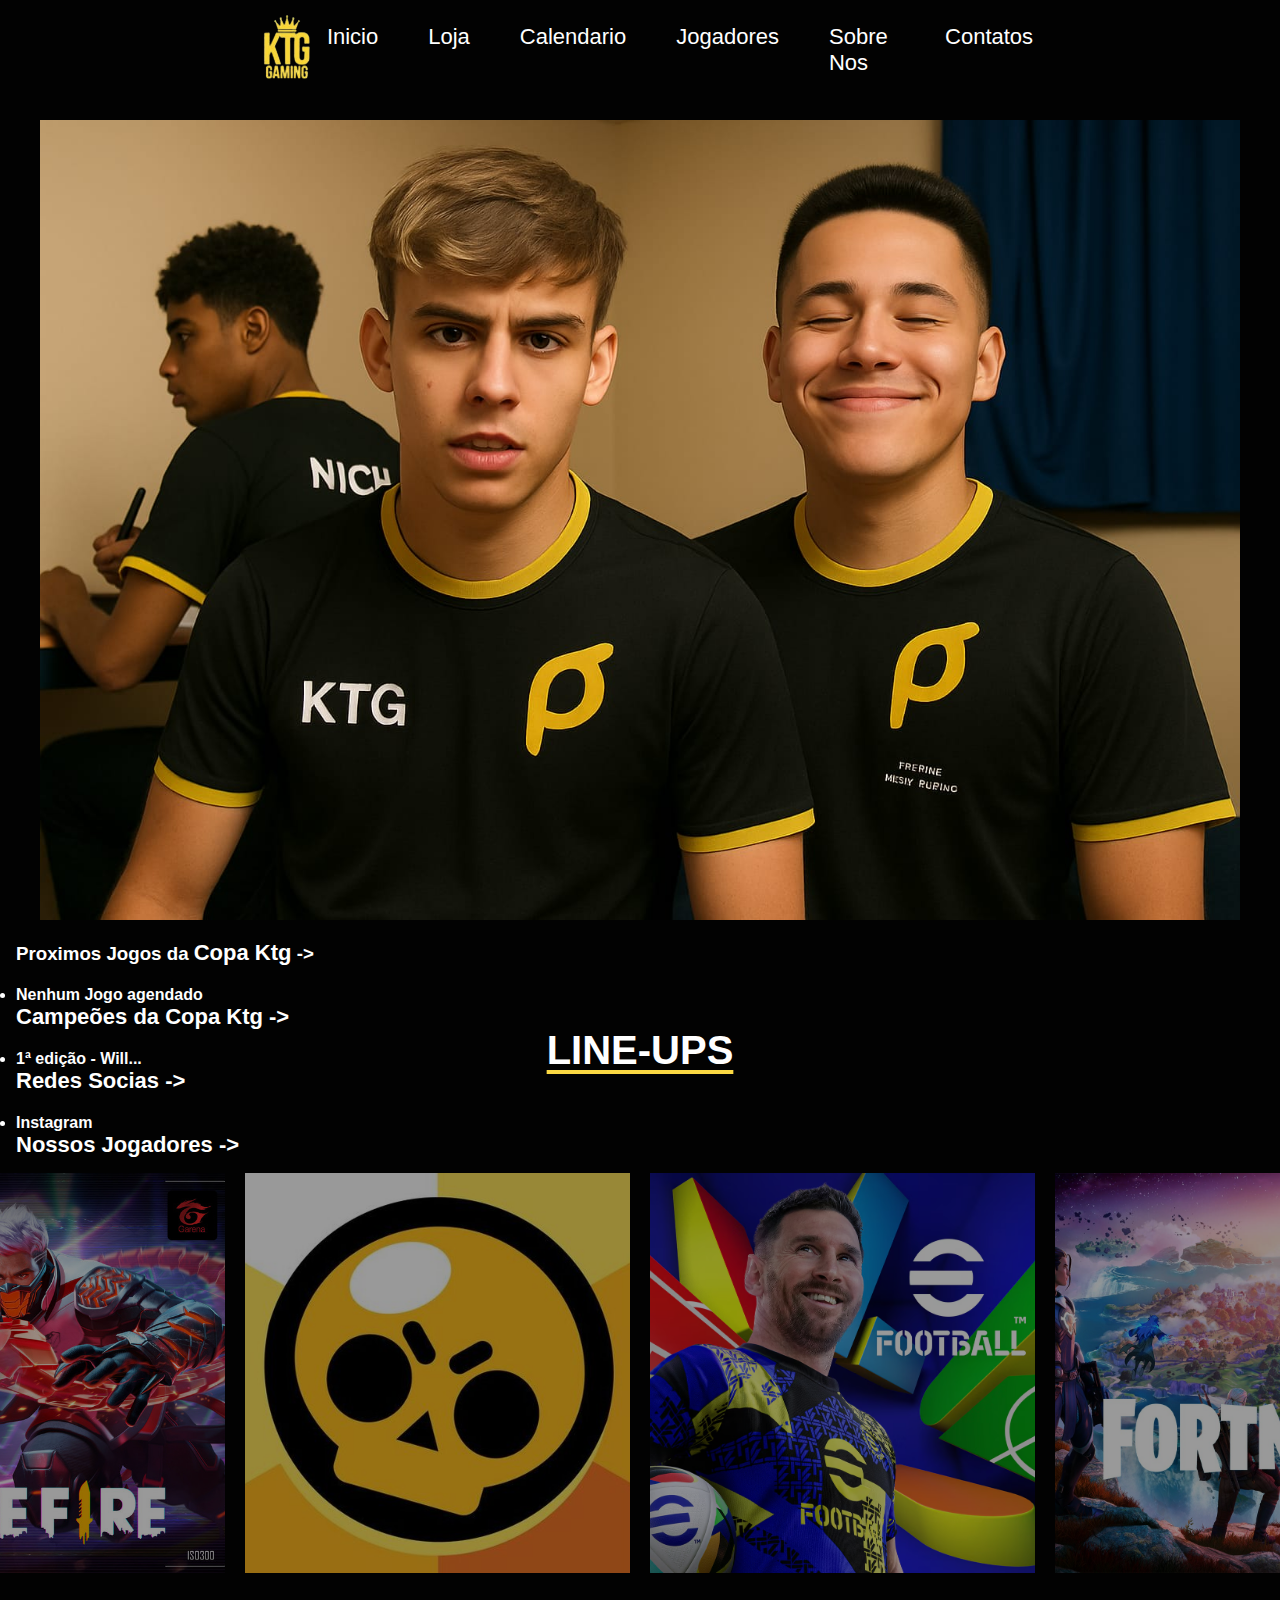
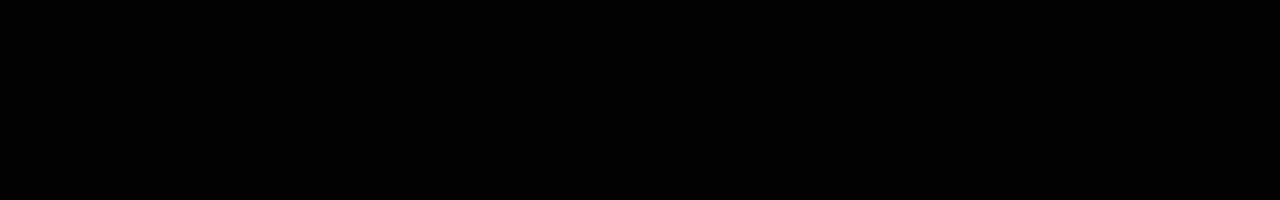
<file: index.html>
<!DOCTYPE html>
<html lang="pt-BR">
<head>
    <meta charset="UTF-8">
    <meta name="viewport" content="width=device-width, initial-scale=1.0">
    <title>KTG GAMING</title>
    <link rel="stylesheet" href="style.css">
    <link rel="shortcut icon" href="image/favicon.ico" type="image/x-icon">

</head>
<body>
  <header class="header">
    <nav class="nav">
        <img src="image/499396301_18048977192592320_7967601244436476212_n-removebg-preview.png" alt="KTG">
        <button class="hambu" id="hambu">&#9776;</button>
            <ul class="list" id="navList">
                <li class="nav-item"><a href="#">Inicio</a></li>
                <li class="nav-item"><a href="#">Loja</a></li>
                <li class="nav-item"><a href="#">Calendario</a></li>
                <li class="nav-item"><a href="index2.html">Jogadores</a></li>
                <li class="nav-item"><a href="#">Sobre Nos</a></li>
                <li class="nav-item"><a href="#">Contatos</a></li>
            </ul>
            
    </nav>
    <div class="jogar-cont">
    <img class="jogar" src="image/decompu.jpg" alt="">
    </div>
    <div class="info">
      <h3 class="text" ><strong>Proximos Jogos da <a href="#">Copa Ktg</strong></a> -></h3>
      <h4><li>Nenhum Jogo agendado</li></h4>
      <h3 class="text"><strong><a href="#">Campeões da Copa Ktg -></a></strong></h3>
      <h4><li>1ª edição - Will...</li></h4>
      <h3 class="text"><strong><a href="#">Redes Socias -></a></strong></h3>
      <h4><li>Instagram</li></h4>
      <h3 class="text"><strong><a href="index2.html">Nossos Jogadores -></a></strong></h3>
      <h4><li>Clique para saber mais...</li></h4>
      </div>
  </header>
  <header class="header2">
    <div class="h2">
    <h2 class="h22">LINE-UPS</h2>
    </div>
    <section class="jogos-on">
      
        <div class="freefire">
          <a class="juego" href="index2.html"><img src="image/free-fire.jpg" alt="FF"></a>
        </div>
        <div class="brawlstars">
          <a class="juego" href="#"><img src="image/Brawl_Stars.jpg" alt=""></a>
        </div>
        <div class="efootball">
          <a class="juego" href="#"><img src="image/efootball.avif" alt=""></a>
        </div>
        <div class="fortinite">
          <a class="juego" href="#"><img src="image/fortinite.jpg" alt=""></a>
        </div>
    </section>
  </header>

  <script src="pp.js"></script>

    
</body>
</html>
</file>
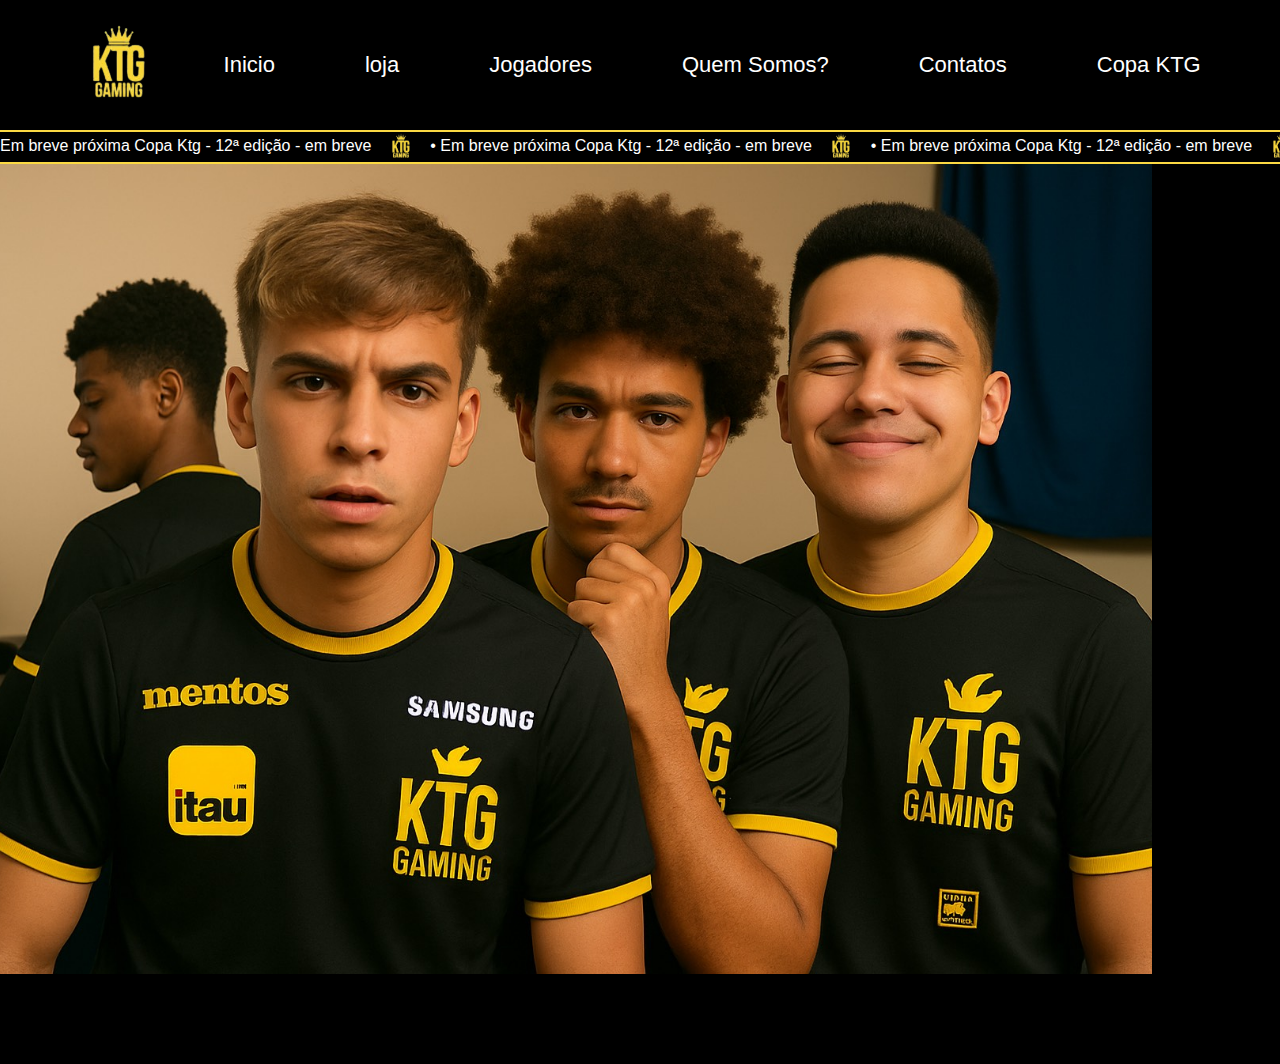
<file: teste2/index.html>
<!DOCTYPE html>
<html lang="pt-BR">
<head>
    <meta charset="UTF-8">
    <meta name="viewport" content="width=device-width, initial-scale=1.0">
    <title>KTG GAMING</title>
    <link rel="stylesheet" href="style.css">
    <link rel="shortcut icon" href="image/favicon.ico" type="image/x-icon">
</head>
<body>

    <header>
        <img class="logo" src="image/499396301_18048977192592320_7967601244436476212_n-removebg-preview.png" alt="KTG GAMING LOGO">
            <nav>
                <a href="#">Inicio</a>
                <a href="#">loja</a>
                <a href="#">Jogadores</a>
                <a href="#">Quem Somos?</a>
                <a href="#">Contatos</a>
                <a href="#">Copa KTG</a>
            </nav>
    </header>

    <div class="marquee-container">
        <div class="marquee-content">
          <span>
            Em breve próxima Copa Ktg - 12ª edição - em breve
            <img src="image/499396301_18048977192592320_7967601244436476212_n-removebg-preview.png" class="logo1" alt="KTG Gaming">
            • Em breve próxima Copa Ktg - 12ª edição - em breve
            <img src="image/499396301_18048977192592320_7967601244436476212_n-removebg-preview.png" class="logo1" alt="KTG Gaming">
            • Em breve próxima Copa Ktg - 12ª edição - em breve
            <img src="image/499396301_18048977192592320_7967601244436476212_n-removebg-preview.png" class="logo1" alt="KTG Gaming">
            • Em breve próxima Copa Ktg - 12ª edição - em breve
            <img src="image/499396301_18048977192592320_7967601244436476212_n-removebg-preview.png" class="logo1" alt="KTG Gaming">
          </span>
        
          <span>
            Em breve próxima Copa Ktg - 12ª edição - em breve
            <img src="image/499396301_18048977192592320_7967601244436476212_n-removebg-preview.png" class="logo1" alt="KTG Gaming">
            • Em breve próxima Copa Ktg - 12ª edição - em breve
            <img src="image/499396301_18048977192592320_7967601244436476212_n-removebg-preview.png" class="logo1" alt="KTG Gaming">
            • Em breve próxima Copa Ktg - 12ª edição - em breve
            <img src="image/499396301_18048977192592320_7967601244436476212_n-removebg-preview.png" class="logo1" alt="KTG Gaming">
            • Em breve próxima Copa Ktg - 12ª edição - em breve
            <img src="image/499396301_18048977192592320_7967601244436476212_n-removebg-preview.png" class="logo1" alt="KTG Gaming">
          </span>
        </div>
      </div>
    <div class="pag1">
        
            <img src="image/Modelos-ktg.png" alt="Modelos">
        
    </div>
</body>
</html>
</file>
<file: style.css>
@charset "UTF-8";

*{
    padding: 0px;
    margin: 0px;
    box-sizing: border-box;
}

body{
    font-family: sans-serif;
    color: white;
    overflow-x: hidden;
}

a{
    font-family: sans-serif;
    text-decoration: none;
    color: white;
    position: relative;
    font-size:22px;
}

.header{
    background: rgba(0, 0, 0, 0.993);
    padding-inline: 16px;
    height: 100vh;
    width: 100%;
    
    
}

.nav{
    max-width: 1280px;
    height: 100px;
    margin-inline: auto;
    width: 63%;
    display: flex;
    justify-content: space-between;
    align-items: center;
    
}

.nav img{
    width: 80px;
    height: 80px;
}

 .list{
    display: flex;
    
    list-style: none;
    gap: 50px;
}

a::after {
  content: '';
  position: absolute;
  width: 0%;
  height: 2px;
  bottom: -5px;
  left: 0;
  background-color: #fbd943;
  transition: width 0.3s ease;
}

a:hover::after {
  width: 100%
}

.mobile-menu-icon{
    display: none;
}

.mobile-menu{
    display: none;
}

.hambu{
    display: none;
    font-size: 35px;
    background: none;
    border: none;
    color: white;
    cursor: pointer;
}

.jogar{
    

        width: 100%;
    max-width: 1200px;
    
    display: block;
    
}

.jogar-cont{
    width: 100%;
    display: flex;
    justify-content: center;
    padding: 20px 0;
}

/*parte 2*/

.header2{
    background-color:rgba(0, 0, 0, 0.993);
    height: 100vh;
    width: 100%;
    flex-direction: column;
    display: flex;
    align-items: center;
    justify-content: center;
    
}

.h22 {
    text-decoration: underline #fbd943 ;
     text-underline-offset: 6px; /* afasta o sublinhado do texto */
    font-size: 40px;
}



.jogos-on{
    display: flex;
    height: 600px;
    width: 1600px;
    
   
    justify-content: center;
    align-items: center;
    gap: 20px;
}


.freefire{
    display: flex;
    flex: auto;
    width: 400px;
    height: 400px;
}

.brawlstars{
    display: flex;
    flex: auto;
    width: 400px;
    height: 400px;
}

.efootball{
    display: flex;
    flex: auto;
    width: 400px;
    height: 400px;
}

.fortinite{
    display: flex;
    flex: auto;
    width: 400px;
    height: 400px;
}

.jogos-on img {
    width: 100%;
    height: 100%;
    object-fit: cover;
}

.juego img{

    filter: brightness(60%);

    transition: filter 0.3s ease;
    
}

.juego:hover img{
    filter: brightness(100%);
}

/*jogadores*/

.mi{
    
    
    padding-left: 40px;
}


.jogadores {
    width: 100%;
    height: 100vh;
    display: flex;
    flex-direction: column;
    align-items: center;
    background-color: rgba(0, 0, 0, 0.89);
    padding: 40px;
    box-sizing: border-box;
    color: white;
}

.jogadores h3 {
    font-size: 36px;
    margin-bottom: 30px;
    text-decoration: underline #fbd943;
    text-underline-offset: 6px;
}

.jogador-container {
    display: flex;
    justify-content: space-between;
    align-items: center;
    width: 100%;
    max-width: 1450px;
    gap: 40px;
}

.descricao {
    flex: 1;
}

.descricao h2 {
    font-size: 28px;
    margin-bottom: 15px;
}

.descricao p {
    font-size: 18px;
    line-height: 1.6;
    text-align: justify;
}

.foto {
    flex: 1;
    display: flex;
    justify-content: flex-end;
}

.foto img {
    width: 100%;
    max-width: 400px;
    height: auto;
    border-radius: 10px;
    object-fit: cover;
    box-shadow: 0 0 10px rgba(255, 255, 255, 0.2);
}


@media (max-width: 1200px) {
    .nav {
        justify-content: space-between;
        position: relative;
        width: 100%;
        padding: 0 16px;
    }

    .nav img {
        position: absolute;
        left: 50%;
        transform: translateX(-50%);
        width: 60px;
        height: 60px;
    }

    .hambu {
        display: block;
        position: relative;
        z-index: 1001;
        font-size: 35px;
        background: none;
        border: none;
        color: white;
        cursor: pointer;
    }

    .list {
        display: none;
        flex-direction: column;
        background-color: black;
        width: 100%;
        height: 100vh;
        position: absolute;
        left: 0;
        top: 100px;
        z-index: 1000;
        font-size: 70px;
        align-items: center;
        text-align: center;
    }

    .list.active {
        display: flex;
    }

    /* 🔽 RESPONSIVO PARA A SEÇÃO LINE-UPS 🔽 */
    .jogos-on {
        display: grid;
        grid-template-columns: repeat(2, 1fr);
        width: 100%;
        padding: 20px;
        gap: 20px;
        height: auto;
        justify-items: center;
    }

    .freefire,
    .brawlstars,
    .efootball,
    .fortinite {
        width: 90%;
        max-width: 180px;
        height: auto;
    }

    .juego img {
        width: 100%;
        height: auto;
        object-fit: cover;
    }
}

.tex{
    font-family: sans-serif;
    padding-top: 40px;
    padding-left: 20px;
}

.text{
    padding-bottom: 20px;
}
</file>
<file: teste2/style.css>
@charset "UTF-8";

*{
    margin: 0px;
    padding: 0px;
    border: 0px;
    box-sizing: border-box;
}

body{
    background-color: rgb(0, 0, 0);
    font-family: sans-serif;
    color: white;
}

.logo{
    width: 90px;
    height: 90px;
   /* border: 1px solid green;*/
    display: flex;
    margin-left: auto;
    margin-right: auto;
}

header{
    display: flex;
    background-color: black;
    padding: 20px;

    flex-flow: row wrap;
}

header > nav{
    /*border: 1px solid green;*/
    align-items: center;
    align-content: center;
    display: flex;
    gap: 80px;
    margin-right: auto;
}

header > nav > a{
    position: relative;
    text-decoration: none;
    color: white;
    font-size: 22px;
    padding: 5px;
    
}

a{
    transition: .3s;
    display: block;
}

/*a::after {
    content: '';
    position: absolute;
    width: 0%;
    height: 2px;
    bottom: -3px;
    left: 0;
    background-color: #fbd943;
    transition: width 0.3s ease;
  }

  a:hover{
    opacity: 100%;
  }
  
  a:hover::after {
    width: 100%
  }*/

  nav:hover a{
    opacity: 50%;
  }

  header > nav > a:hover{
    opacity: 1;
    transform: scale(1.2);
    

  }

  header > nav > a::before{
    content: '';
    position: absolute;
    top: 0;
    left: 0;
    width: 100%;
    height: 100%;
    background-color: #fbd943;
    z-index: -1;
    transform-origin: right;
    transform: scaleX(0);
    transition: .2s;
  }

  header nav a:hover::before{
    transform-origin: left;
    transform: scaleX(1);
    transition: transform .2s;
  }

  .marquee-container {
    width: 100%;
    overflow: hidden;
    background: #000;
    color: #fff;
    border-top: 2px solid #fbd943;
    border-bottom: 2px solid #fbd943;
    white-space: nowrap;
    box-sizing: border-box;
  }
  
  .marquee-content {
    display: inline-block;
    animation: marquee 20s linear infinite;
  }
  
  .marquee-content span {
    display: inline-block;
    padding-right: 100px; /* espaço entre repetições */
  }
  
  .logo1 {
    width: 30px;
    height: 30px;
    margin: 0 10px;
    vertical-align: middle;
  }
  
  @keyframes marquee {
    0% {
      transform: translateX(0%);
    }
    100% {
      transform: translateX(-50%);
    }
  }
  
  .pag1{
    height: 80vh;
    width: 100vw;
  }

  .pag1 {
    width: 100vw;
    height: 100vh;
    overflow: hidden;
  }
  
  .pag1 img {
    width: 90%;
    height: 90%;
    object-fit: cover; /* ou "contain" para não cortar */
  }
</file>
